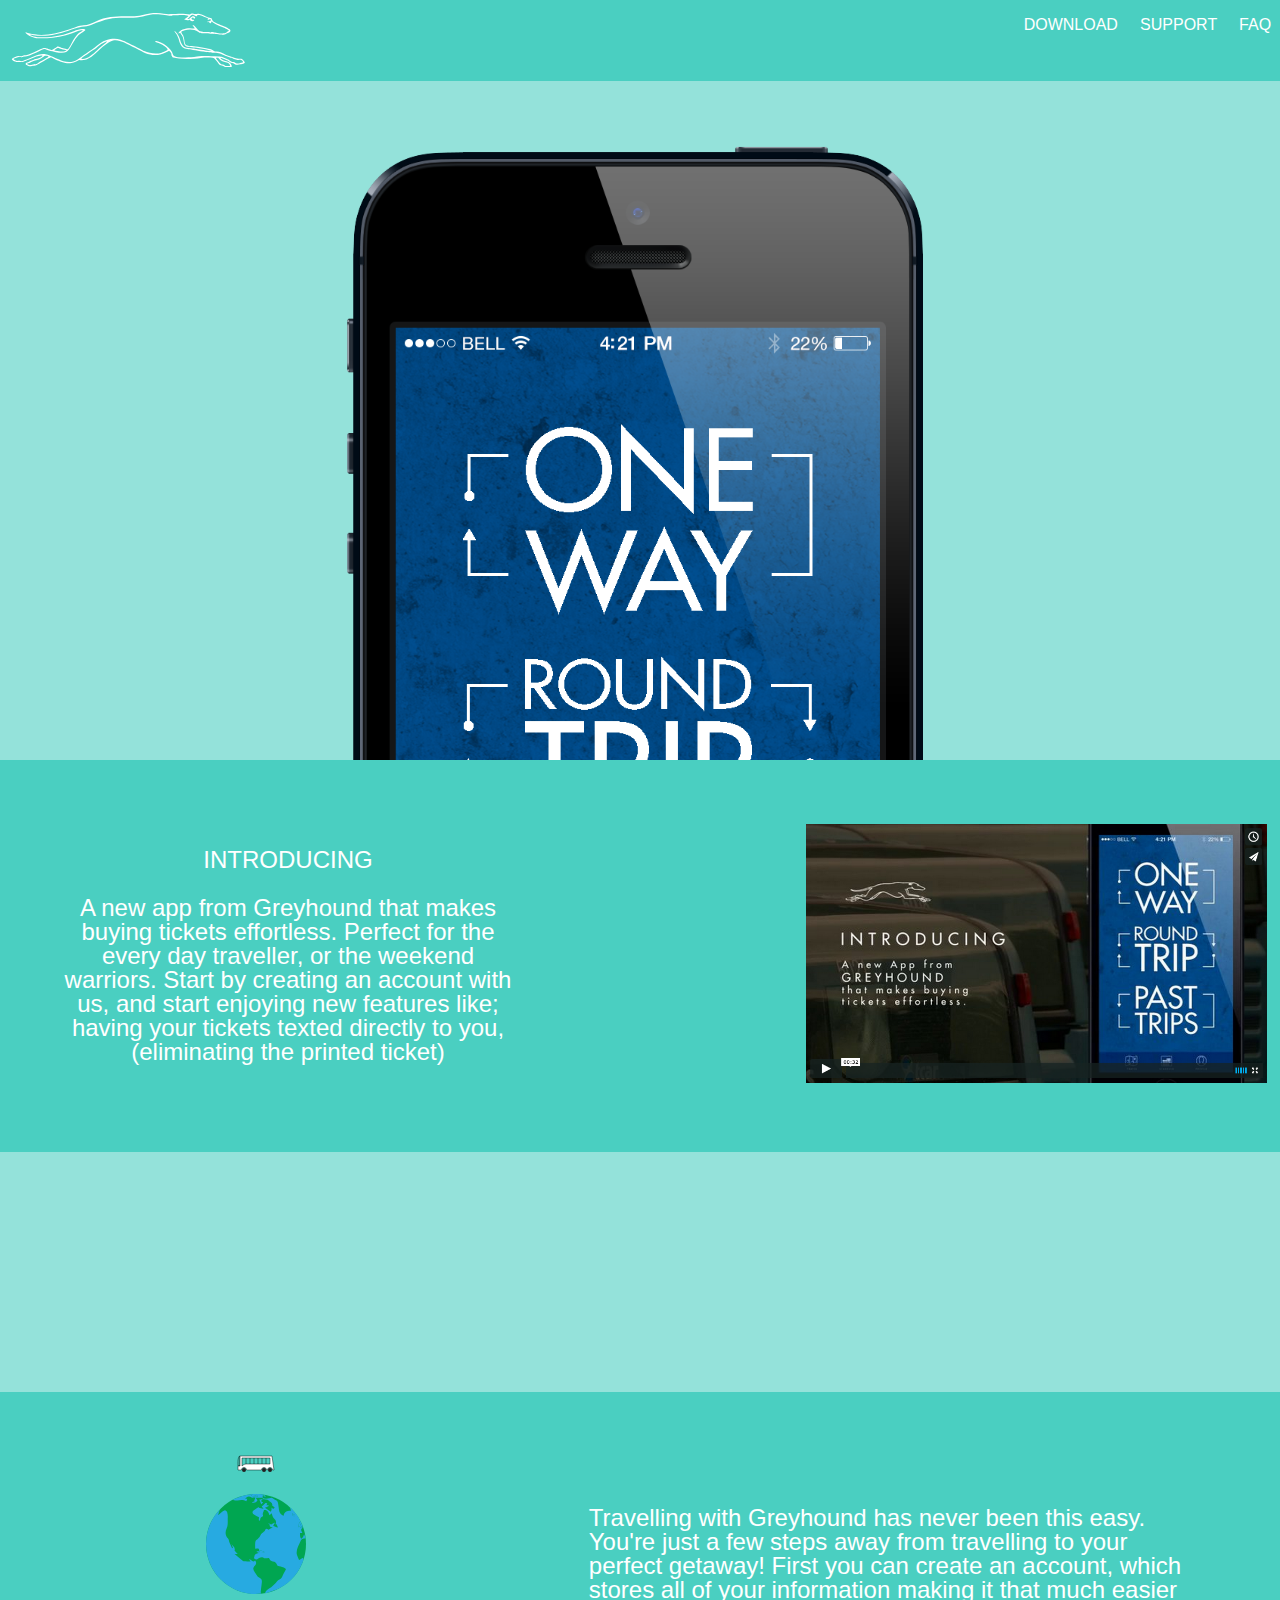
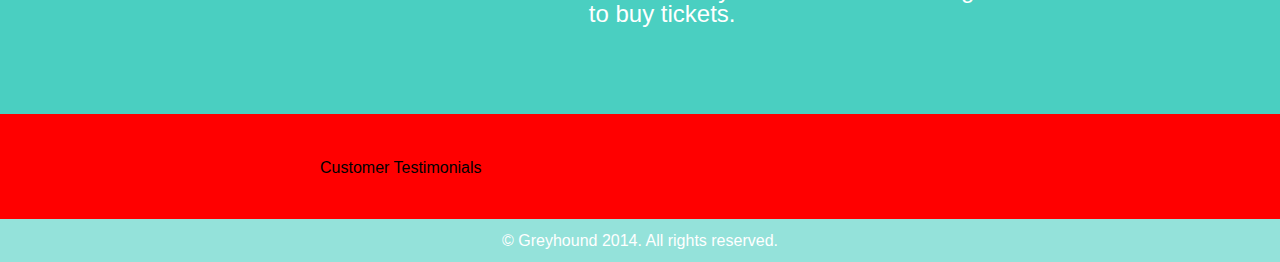
<file: index.html>
<!doctype html>
<html>
<head>
<meta charset="UTF-8">
<meta name="handheldfriendly" content="true">
<meta name="mobileoptimized" content="240">
<meta name="viewport" content="width=device-width, initial-scale=1">
<link href="css/general.css" rel="stylesheet">
<link href="css/polyfill.css" rel="stylesheet">
<title>Greyhound App</title>
</head>
<body>

<header>
	<div class="header-logo">
		<img src="img/logo.svg" class="logo" alt="greyhound bus logo">
	</div>
	<nav>
		<ol>
			<li><a href="#">&nbsp; DOWNLOAD &nbsp;</a></li>
			<li><a href="services.html">&nbsp; SUPPORT &nbsp;</a></li>
			<li><a href="mailto:s.r.ravary@gmail.com">&nbsp; FAQ &nbsp;</a></li>
		</ol>
	</nav>
</header>

	<div class="carousel-wrapper">
		<div class="carousel-inside">
			<div class="carousel">
				<div class="carousel-items">
					<img data-state="current" src="img/phone.png" alt="Landing screen of the App">
					<img src="img/spread-2.png" alt="Various screens from the app">
					<img src="img/spread.png" alt="Slide 3">
				 </div>
			</div>
		</div>
	</div>
	
<div class="text-video">
		<div class="text">
			<p>INTRODUCING</p>
			<p class="border">A new app from Greyhound that makes buying tickets effortless. Perfect for the every day traveller, or the weekend warriors. Start by creating an account with us, and start enjoying new features like; having your tickets texted directly to you, (eliminating the printed ticket) </p>
		</div>
		
		<div class="video">
			<a class="btn-open" href="#"><img src="img/vimeo-img.png" alt="video demo of greyhound app"></a>
				<dialog>
					<div class="video-open"></div>
					<button class="btn-close">x</button>
				</dialog>
		</div>
		</div>
	
<div class="trips-wrapper">
	<section class="trips-section">
		<ul class="trips">
			<li><img src="img/oneway.svg" alt=""></li>
			<li><img src="img/roundtrip.svg" alt=""></li>
			<li><img src="img/pasttrips.svg" alt=""></li>
		</ul>
	</section>
</div>
	
	
	<div class="travel-all">
		<section class="travel-section">
			<div class="travel-wrapper">
				<img class="globe" src="img/globe.svg" alt="#">
				<img class="bus" src="img/bus.svg" alt="#">
			</div>
		</section>

	<div class="travel-info">
		<p>Travelling with Greyhound has never been this easy. You're just a few steps away from travelling to your perfect getaway! First you can create an account, which stores all of your information making it that much easier to buy tickets. </p>
	</div>
</div>

<div class="testimonials-wrapper">
	<div class="testimonials">
		<h2 class="testimonials-random"></h2>
			<dl>
			<dt>Customer Testimonials</dt>
			<dd class="test"></dd>
			</dl>
	</div>
</div>
	
<footer>© Greyhound 2014. All rights reserved. </footer>

<script src="http://code.jquery.com/jquery-2.0.3.min.js"></script>
<script src="js/waypoints.min.js"></script>
<script src="js/animations.js"></script>
<script src="js/testimonials.js"></script>
<script src="js/poly.js"></script>
<script src="js/greyhoud-app.js"></script>
</body>
</html>
</file>
<file: css/general.css>
html {
	padding: 0;
	margin: 0;
	font-family: Helvetica, sans-serif;
	background-color: rgb(74,207,193);
}

body {
	padding: 0;
	margin: 0;
}

img {
	width: 100%;
	display: block;
	margin: 0 auto;
}

header {
	width: 100%;
	background-color: rgb(74,207,193);
	padding: auto;
	margin: auto;
	overflow: hidden;
}

.header-logo {
	width: 90%;
	margin: auto;
	padding: auto;
}

nav ol {
	font-family: Helvetica, sans-serif;
	list-style-type:none;
	float:right;
	width: 100%;
	text-align: center;
}

nav li {
	display: inline;
}

nav a,
nav a:link,
nav a:visited {
	display:inline-table;
	color: white;
	font-size: 1em;
	font-weight:300;
	text-decoration: none;
}

a:hover {
  background-color: rgb(121,127,125);
	color: white;
}

.video a:hover {
	background-color: inherit;
}

.carousel-wrapper {
	background-color: rgb(148,226,218);
}

.carousel-inside {
	max-width: 870px;
	margin: 0 auto;
}

.carousel {
	overflow: hidden;
	position: relative;
	padding: 0 0 77.99%;
}

.carousel img {
	left: 0;
	position: absolute;
	top: 0;
	width: 100%;
}

.carousel-items [data-state="current"] {
	z-index: 100;
}

.carousel-items [data-state="incoming"] {
	z-index: 101;
}

.carousel-buttons {
	position: absolute;
	z-index: 1000;
}

dialog {
	border-radius: 6px;
	border: 1px solid #333;
	box-shadow: 1px 1px 10px rgba(0,0,0,0.5);
	padding: 1em;
	width: 80%;
}

.video-open {
	position: relative;
	padding-top: 56.25%;
	min-width: 320px;
}

.video-open iframe {
	position: absolute;
	top: 0;
	left: 0;
	width: 100%;
	height: 100%;
}

dialog::backdrop {
	background-color: rgba(74,207,193,0.85);
}

dialog + .backdrop {
	background-color: rgba(74,207,193,0.85);
}

.btn-close {
	display: inline-block;
	width: 32px;
	height: 32px;
	border-radius: 16px;
	border: 2px solid #fff;
	background-color: #000;
	color: #fff;
	box-shadow: 1px 1px 4px rgba(0,0,0,0.5);
	font-weight: bold;
	line-height: 0.6;
	font-size: 1rem;
	cursor: pointer;
	position: absolute;
	top: -16px;
	right: -16px;
}
	
.text-video {
	background-color: rgb(74,207,193);
	overflow: hidden;
	width: 100%;
}
	
.video,
.text {
	width: 100%;
	padding-top: 5%;
	padding-bottom: 5%;
}

.text {
	background-color: rgb(74,207,193);
}

.video {
	background-color: rgb(148,226,218);
}

.video img {
	width: 90%;
	padding-left: 5%;
}
	
.text p {
	width: 80%;
	display: block;
  margin-left: auto;
  margin-right: auto;
	font-family: Helvetica, sans-serif;
	font-size: 1em;
	color: white;
	font-weight: 100;
	text-align: center;
}

.trips-wrapper {
	position: relative;
}

.trips {
	margin: 0;
	padding: 0;
	list-style-type: none;
	text-align: center;
}

.trips li {
	display: inline-block;
	width: 30%;
}

.trips img {
	width: 100%;
	opacity: 0;
	-webkit-transform: translateY(140px);
}

.js-trips-animate {
	-webkit-animation: trips-fly 1s ease-out 1 forwards;
}

@-webkit-keyframes trips-fly {
	20% {
		opacity: 0;
		-webkit-transform: translateY(140px);
}

	70% {
		opacity: 0;
	}
	
	100% {
		opacity: 1;
		-webkit-transform: translateY(0);
	}
}

.travel-all {
	overflow: hidden;
	padding-top: 5%;
	padding-bottom: 5%;
}

.travel-section {
	width: 40%;
	float: left;
	padding-top: 3%;
	padding-bottom: 3%;
}

.travel-wrapper {
	position: relative;
}

.globe {
	width: 100px;
}

.bus {
	left: 50%;
	margin-left: -20px;
	position: absolute;
	top: -40px;
	width: 40px;
	-webkit-transform-origin: 50% 90px;
	-webkit-animation: bus-rotate 8s linear infinite;
}


.travel-info {
	width: 60%;
	float: right;
	padding-top: 2%;
	}
	
.travel-info p {
	width: 80%;
	display: block;
  margin-left: auto;
  margin-right: auto;
	font-family: Helvetica, sans-serif;
	font-size: 1em;
	color: white;
	font-weight: 100;
	text-align: left;
}

footer {
	width: 100%;
	background-color: rgb(148,226,218);
	padding: auto;
	margin: auto;
	bottom: 0;
	padding-top: 2%;
	padding-bottom: 2%;
	color: white;
	font-size: .70em;
	font-weight: 100;
	text-align: center;
	clear: all;
}

@-webkit-keyframes bus-rotate{
		0% {
			-webkit-transform: rotate(0deg);
		}
		
		100% {
			-webkit-transform: rotate(-360deg);
		}
}

@media only screen and (min-width: 37em) {
	
	#carousel {
		padding-left: 15%;
	}
	
.testimonials-wrapper {
	background-color: red;
	width: 100%;
	padding-top: 2%;
	padding-bottom: 2%;
	}
	
.testimonials {
	width: 50%;
	margin: 0 auto;
}

@media only screen and (min-width: 62em) {
	
		#carousel {
			padding-left: 20%;
		}
		
		.text p,
		.travel-info p {
			font-size: 1.5em;
			line-height: 1em;
		}
		
}

@media only screen and (min-width: 80em) {
	
	.header-logo {
		width: 20%;
		float: left;
		overflow: hidden;
	}
		
	nav ol {
		list-style-type:none;
		float:right;
		width: 30%;
		text-align: right;
	}
			
	.text-video {
		width: 100%;
	}
	
	.text {
		width: 45%;
		float: left;
		overflow: hidden;
	}
	
	.text p {
		width: 80%;
	}
	
	.video {
		width: 40%;
		float: right;
		background-color: rgb(74,207,193);
	}
	
	.trips-section {
		width: 100%;
	background-color: rgb(148,226,218);
	}
	
	
	footer {
		padding-top: 1%;
		padding-bottom: 1%;
		font-size: 1em;
		width: 100%;
	  background-color: rgb(148,226,218);
		}
}
</file>
<file: css/polyfill.css>
dialog {
  position: absolute;
  left: 0; right: 0;
  margin: auto;
  border: solid;
  padding: 1em;
  background: black;
  color: black;
	margin-top: -30%;
	width: 100%;

  width: -moz-fit-content;
  width: -webkit-fit-content;
  width: fit-content;

  height: -moz-fit-content;
  height: -webkit-fit-content;
  height: fit-content;

  display: none;
}

dialog[open] {
  display: block;
}

.backdrop {
  position: fixed;
  background: rgba(0,0,0,0.1);
  top: 0;
  bottom: 0;
  left: 0;
  right: 0;
}
</file>
